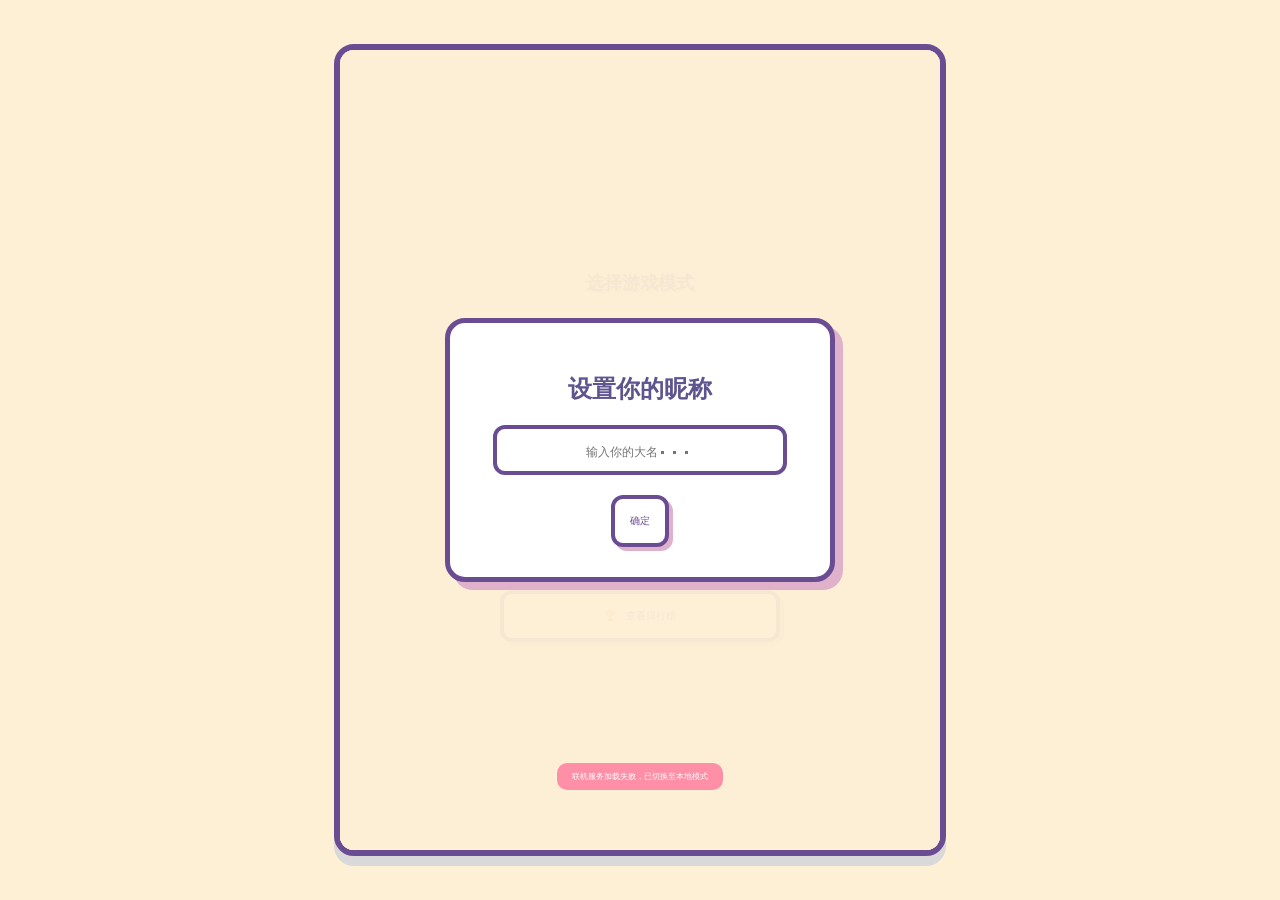
<file: index.html>
<!DOCTYPE html>
<html lang="zh-CN">
<head>
    <meta charset="UTF-8">
    <meta name="viewport" content="width=device-width, initial-scale=1.0">
    <title>接星星游戏</title>
    <link href="https://fonts.loli.net/css2?family=Press+Start+2P&display=swap" rel="stylesheet">
    <link rel="stylesheet" href="style.css?v=13">
</head>
<body>
    <div id="game-container">
        <!-- 状态提示信息 -->
        <div id="status-message" class="hidden"></div>
        <div id="ui">
            <div id="score-container">
                <div id="score">0</div>
                <div id="high-score">最佳: 0</div>
            </div>
            <div id="level">等级: 1</div>
            <div id="lives">3</div>
        </div>
        <canvas id="gameCanvas"></canvas>
        <div id="mode-overlay" class="overlay">
            <h1>选择游戏模式</h1>
            <div id="user-info">
                <span id="player-name-display">玩家昵称: 未设置</span>
                <button id="edit-name-btn" class="icon-btn">✏️</button>
            </div>
            <div class="mode-buttons">
                <button class="mode-btn" data-mode="star">⭐ 经典星星局</button>
                <button class="mode-btn" data-mode="flower">🌸 鲜花局</button>
                <button class="mode-btn" data-mode="fruit">🍎 水果局</button>
                <button id="view-leaderboard-btn" class="secondary-btn">🏆 查看排行榜</button>
            </div>
        </div>
        <!-- 昵称设置弹窗 -->
        <div id="name-modal" class="overlay hidden">
            <div class="modal-content">
                <h2>设置你的昵称</h2>
                <input type="text" id="nickname-input" placeholder="输入你的大名..." maxlength="10">
                <button id="save-name-btn" class="mode-btn" style="margin-top: 20px;">确定</button>
            </div>
        </div>
        <!-- 主页排行榜弹窗 -->
        <div id="leaderboard-modal" class="overlay hidden">
            <div class="modal-content">
                <h2>🏆 历史最高得分</h2>
                <div class="leaderboard-tabs">
                    <button class="tab-btn active" data-tab="star">⭐ 星星</button>
                    <button class="tab-btn" data-tab="flower">🌸 鲜花</button>
                    <button class="tab-btn" data-tab="fruit">🍎 水果</button>
                </div>
                <div id="main-leaderboard-content">
                    <ul id="main-score-list"></ul>
                </div>
                <button id="close-leaderboard-btn" class="secondary-btn">返回主页</button>
            </div>
        </div>
        <div id="overlay" class="overlay hidden">
            <h1 id="overlay-title">游戏结束</h1>
            <p id="final-score">最终得分: 0</p>
            
            <div id="leaderboard">
                <h3>🏆 历史排行榜 (Top 10)</h3>
                <ul id="score-list">
                    <!-- 分数将通过 JS 动态插入 -->
                </ul>
            </div>

            <div class="end-buttons">
                <button id="restart-btn">重新开始</button>
                <button id="back-to-home-btn" class="secondary-btn">返回主页</button>
            </div>
        </div>
    </div>
    <script src="https://lib.baomitu.com/supabase/2.39.7/supabase.min.js"></script>
    <script src="game.js?v=13"></script>
</body>
</html>
</file>
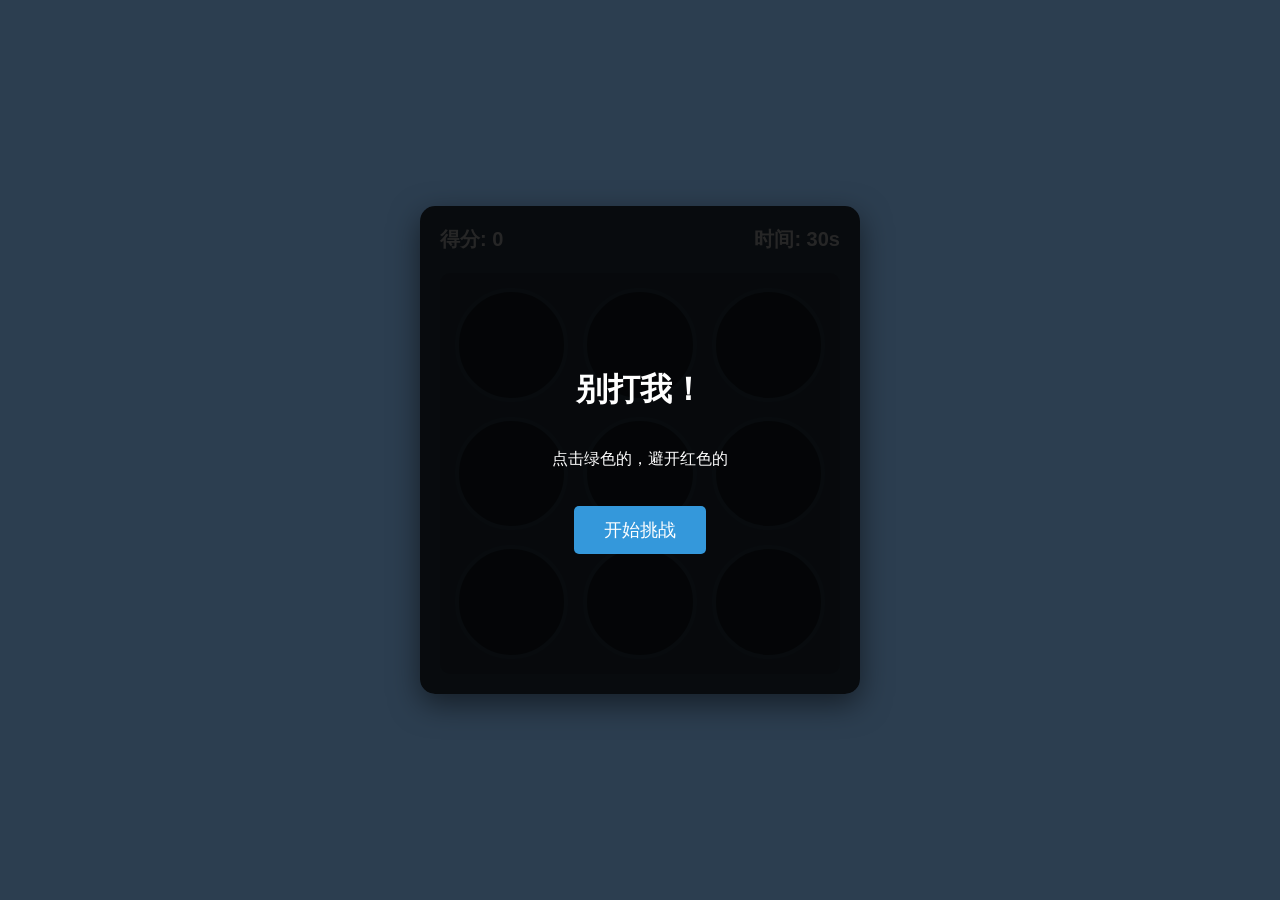
<file: dont-hit/index.html>
<!DOCTYPE html>
<html lang="zh-CN">
<head>
    <meta charset="UTF-8">
    <meta name="viewport" content="width=device-width, initial-scale=1.0">
    <title>别打我 - 反应力挑战</title>
    <link rel="stylesheet" href="style.css">
</head>
<body>
    <div id="game-container">
        <div id="header">
            <div id="score">得分: 0</div>
            <div id="timer">时间: 30s</div>
        </div>
        <div id="game-board">
            <!-- 9个洞口 -->
            <div class="hole" id="hole0"></div>
            <div class="hole" id="hole1"></div>
            <div class="hole" id="hole2"></div>
            <div class="hole" id="hole3"></div>
            <div class="hole" id="hole4"></div>
            <div class="hole" id="hole5"></div>
            <div class="hole" id="hole6"></div>
            <div class="hole" id="hole7"></div>
            <div class="hole" id="hole8"></div>
        </div>
        <div id="overlay">
            <h1 id="result-title">别打我！</h1>
            <p id="final-score">点击绿色的，避开红色的</p>
            <button id="start-btn">开始挑战</button>
        </div>
    </div>
    <script src="game.js"></script>
</body>
</html>
</file>
<file: style.css>
body {
    margin: 0;
    padding: 0;
    width: 100vw;
    height: 100vh;
    display: flex;
    justify-content: center;
    align-items: center;
    background-color: #fdf0d5; /* 奶油黄背景 */
    font-family: 'Press Start 2P', 'Courier New', Courier, monospace;
    color: #5e548e; /* 深紫色文字 */
    overflow: hidden;
    image-rendering: pixelated;
}

#game-container {
    position: relative;
    width: 95%;
    height: 90vh;
    max-width: 600px;
    max-height: 800px;
    background-color: #fff;
    box-shadow: 0 10px 0 #d9d9d9;
    overflow: hidden;
    border: 6px solid #6a4c93; /* 深紫色外边框 */
    border-radius: 20px;
}

#status-message {
    position: absolute;
    bottom: 60px;
    left: 50%;
    transform: translateX(-50%);
    background: rgba(106, 76, 147, 0.9);
    color: white;
    padding: 8px 15px;
    border-radius: 10px;
    font-size: 8px;
    z-index: 100;
    text-align: center;
    pointer-events: none;
    transition: opacity 0.3s;
}

#status-message.error {
    background: rgba(255, 133, 162, 0.9);
}

#status-message.hidden {
    display: none;
    opacity: 0;
}

#ui {
    position: absolute;
    top: 0;
    left: 0;
    right: 0;
    height: 50px;
    background-color: #6a4c93; /* 顶部深紫条 */
    display: flex;
    justify-content: space-around;
    align-items: center;
    z-index: 10;
    pointer-events: none;
    font-size: 8px;
    color: #fff;
    border-bottom: 4px solid rgba(0,0,0,0.2);
}

#score-container, #level, #lives {
    background: none;
    padding: 0;
    border: none;
    flex-direction: row;
    gap: 8px;
}

#score {
    font-size: 12px;
    color: #ffcdb2; /* 浅橘色分数 */
}

#high-score {
    font-size: 6px;
    opacity: 0.8;
}

#level {
    color: #b5e48c; /* 浅绿色等级 */
}

#lives {
    color: #ff85a2; /* 粉色生命 */
}

canvas {
    background: #fff;
    display: block;
    width: 100%;
    height: 100%;
    margin-top: 50px; /* 为顶部条留出空间 */
}

.overlay {
    position: absolute;
    top: 0;
    left: 0;
    width: 100%;
    height: 100%;
    background-color: rgba(253, 240, 213, 0.95); /* 温馨遮罩 */
    display: flex;
    flex-direction: column;
    justify-content: center;
    align-items: center;
    z-index: 20;
}

.overlay.hidden {
    display: none !important;
}

.overlay h1 {
    font-size: 18px;
    margin-bottom: 25px;
    text-align: center;
    color: #6a4c93;
    text-shadow: 2px 2px #e0b1cb;
}

#user-info {
    margin-bottom: 20px;
    background: #fff;
    padding: 12px 20px;
    border: 4px solid #6a4c93;
    border-radius: 15px;
    display: flex;
    align-items: center;
    gap: 10px;
    box-shadow: 4px 4px 0 #e0b1cb;
}

#player-name-display {
    font-size: 10px;
    color: #6a4c93;
}

.icon-btn {
    background: #ffcdb2;
    border: 2px solid #6a4c93;
    border-radius: 5px;
    cursor: pointer;
    font-size: 12px;
    padding: 4px;
}

.mode-buttons {
    display: flex;
    flex-direction: column;
    gap: 12px;
    width: 85%;
    max-width: 280px;
}

.mode-btn, #restart-btn, .secondary-btn {
    padding: 15px;
    font-size: 10px;
    background: #fff;
    border: 4px solid #6a4c93;
    border-radius: 12px;
    color: #6a4c93;
    cursor: pointer;
    font-family: 'Press Start 2P', 'Courier New', Courier, monospace;
    box-shadow: 4px 4px 0 #e0b1cb;
    transition: all 0.1s;
}

.mode-btn:hover, #restart-btn:hover, .secondary-btn:hover {
    background: #fdf0d5;
    transform: translate(-2px, -2px);
    box-shadow: 6px 6px 0 #e0b1cb;
}

.mode-btn:active {
    transform: translate(2px, 2px);
    box-shadow: 0 0 0 #e0b1cb;
}

#nickname-input {
    width: 80%;
    padding: 15px;
    background: #fff;
    border: 4px solid #6a4c93;
    border-radius: 12px;
    color: #6a4c93;
    font-size: 12px;
    text-align: center;
    outline: none;
    font-family: 'Press Start 2P', 'Courier New', Courier, monospace;
}

.modal-content {
    background: #fff;
    padding: 30px;
    border: 5px solid #6a4c93;
    border-radius: 20px;
    width: 85%;
    max-width: 320px;
    display: flex;
    flex-direction: column;
    align-items: center;
    box-shadow: 8px 8px 0 #e0b1cb;
}

.leaderboard-tabs {
    display: flex;
    gap: 8px;
    margin-bottom: 15px;
}

.tab-btn {
    background: #fff;
    border: 3px solid #6a4c93;
    border-radius: 8px;
    color: #6a4c93;
    padding: 6px 10px;
    cursor: pointer;
    font-size: 7px;
    font-family: 'Press Start 2P', 'Courier New', Courier, monospace;
}

.tab-btn.active {
    background: #6a4c93;
    color: #fff;
}

#leaderboard {
    background: #fff;
    padding: 15px;
    width: 100%;
    margin-bottom: 20px;
    border: 3px solid #6a4c93;
    border-radius: 10px;
    max-height: 30vh;
}

#leaderboard h3 {
    margin: 0 0 12px 0;
    font-size: 10px;
    text-align: center;
    color: #6a4c93;
}

.score-item {
    display: flex;
    justify-content: space-between;
    padding: 10px 0;
    border-bottom: 2px dashed #e0b1cb;
    font-size: 8px;
    color: #6a4c93;
}

.score-rank { color: #ff85a2; width: 25px; }
.score-name { flex: 1; margin-left: 5px; }
.score-val { color: #6a4c93; font-weight: bold; }

.end-buttons {
    display: flex;
    flex-direction: row;
    gap: 10px;
    width: 100%;
}

.end-buttons button {
    flex: 1;
}

#final-score {
    font-size: 14px;
    color: #6a4c93;
    margin-bottom: 15px;
    background: #ffcdb2;
    padding: 10px 20px;
    border-radius: 20px;
    border: 3px solid #6a4c93;
}
</file>
<file: dont-hit/style.css>
body {
    margin: 0;
    padding: 0;
    display: flex;
    justify-content: center;
    align-items: center;
    height: 100vh;
    background-color: #2c3e50;
    font-family: 'Microsoft YaHei', sans-serif;
    color: white;
    touch-action: manipulation;
}

#game-container {
    position: relative;
    width: 90vw;
    max-width: 400px;
    background-color: #34495e;
    padding: 20px;
    border-radius: 15px;
    box-shadow: 0 10px 30px rgba(0,0,0,0.5);
}

#header {
    display: flex;
    justify-content: space-between;
    margin-bottom: 20px;
    font-size: 20px;
    font-weight: bold;
}

#game-board {
    display: grid;
    grid-template-columns: repeat(3, 1fr);
    gap: 15px;
    background-color: #2c3e50;
    padding: 15px;
    border-radius: 10px;
}

.hole {
    aspect-ratio: 1;
    background-color: #1a252f;
    border-radius: 50%;
    position: relative;
    overflow: hidden;
    cursor: pointer;
    border: 4px solid #34495e;
}

.character {
    position: absolute;
    width: 80%;
    height: 80%;
    top: 110%;
    left: 10%;
    border-radius: 50%;
    transition: top 0.1s ease-out;
}

.character.up {
    top: 10%;
}

.good {
    background-color: #2ecc71; /* 绿色 - 该打 */
    box-shadow: 0 0 15px #2ecc71;
}

.bad {
    background-color: #e74c3c; /* 红色 - 别打 */
    box-shadow: 0 0 15px #e74c3c;
}

#overlay {
    position: absolute;
    top: 0;
    left: 0;
    width: 100%;
    height: 100%;
    background-color: rgba(0,0,0,0.85);
    display: flex;
    flex-direction: column;
    justify-content: center;
    align-items: center;
    border-radius: 15px;
    z-index: 10;
}

#overlay.hidden {
    display: none;
}

#start-btn {
    padding: 12px 30px;
    font-size: 18px;
    background-color: #3498db;
    color: white;
    border: none;
    border-radius: 5px;
    cursor: pointer;
    margin-top: 20px;
}

#start-btn:active {
    transform: scale(0.95);
}

.hit-effect {
    position: absolute;
    color: white;
    font-weight: bold;
    pointer-events: none;
    animation: floatUp 0.5s ease-out forwards;
}

@keyframes floatUp {
    from { transform: translateY(0); opacity: 1; }
    to { transform: translateY(-30px); opacity: 0; }
}
</file>
